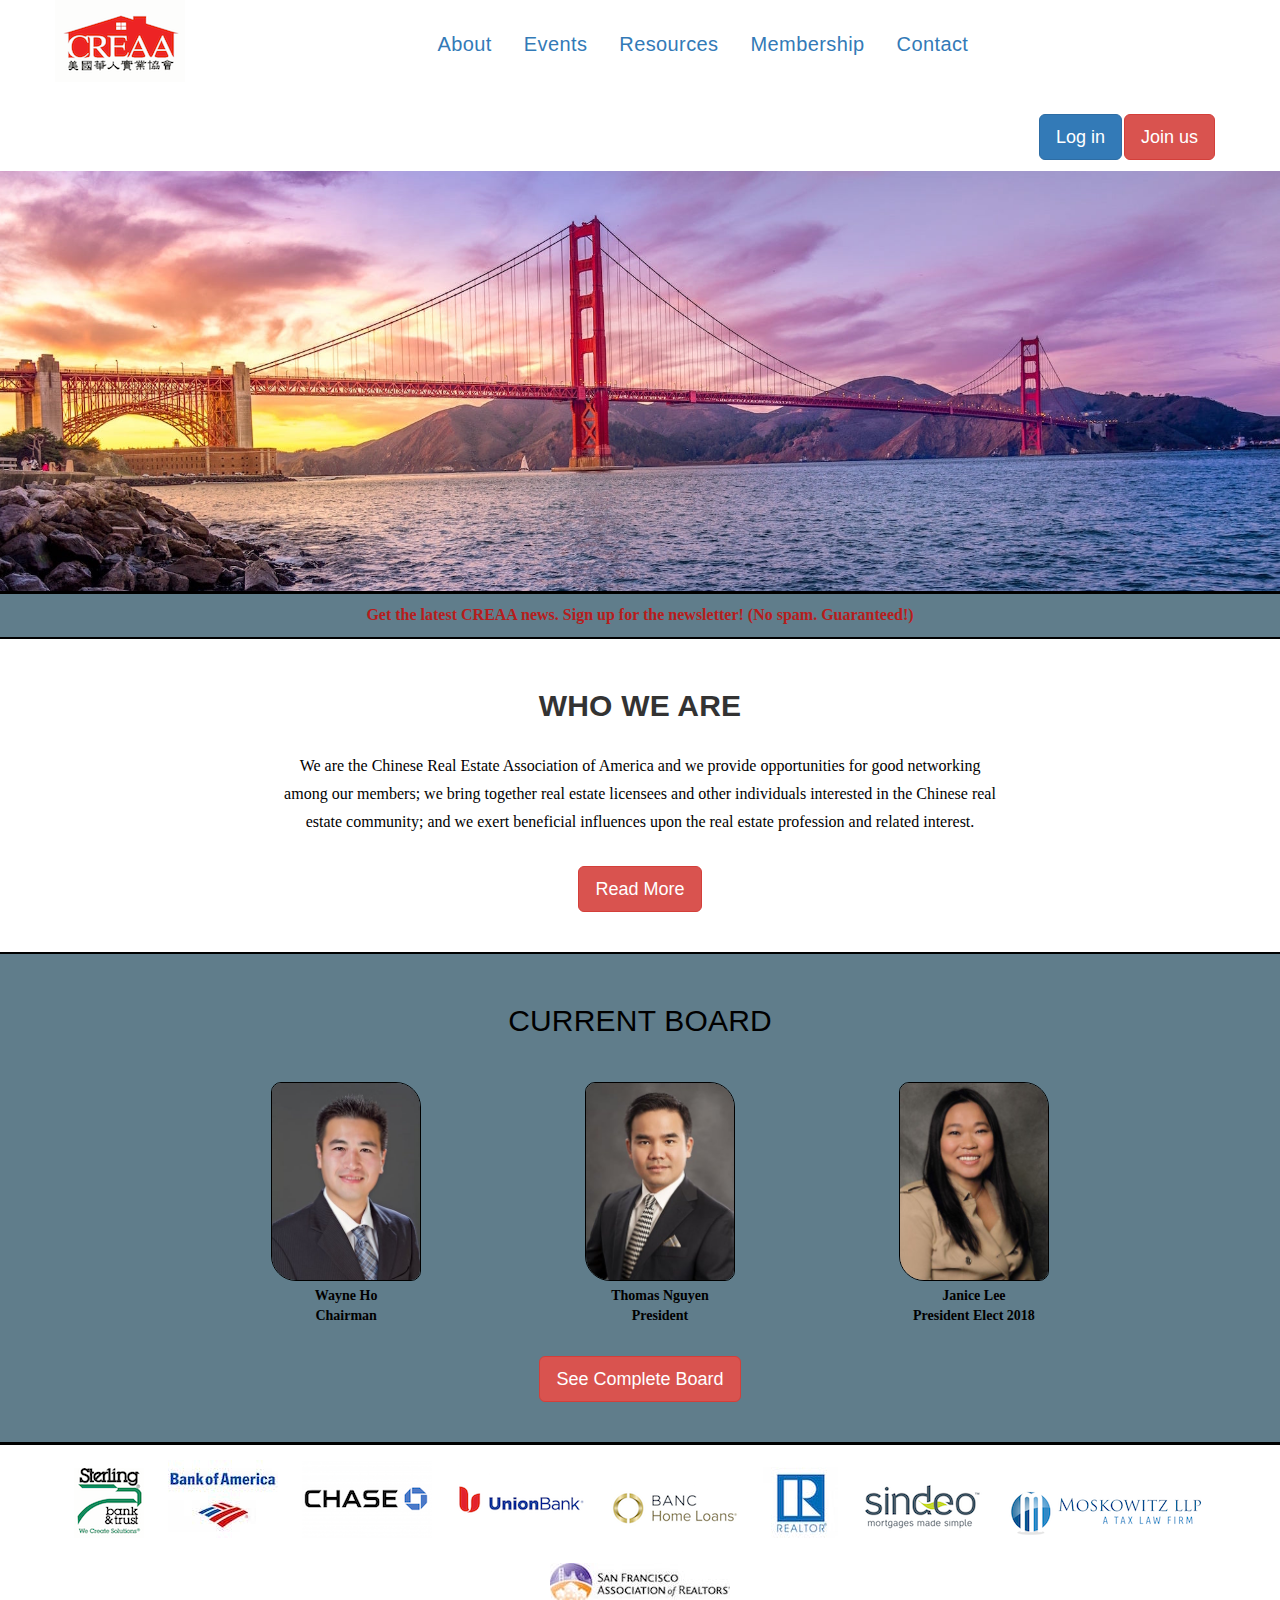
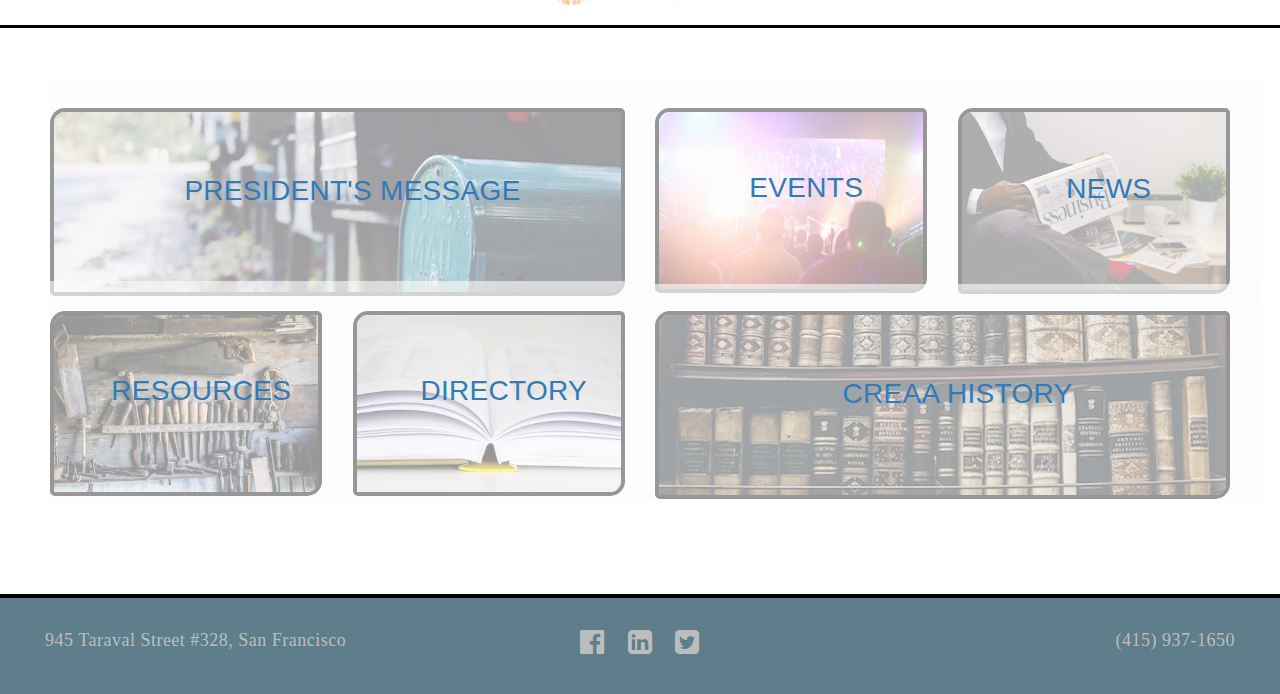
<file: index.html>
<!DOCTYPE html>

<html lang="en">

<head>
	<meta charset="UTF-8">

	<meta name="Portfolio Website" content="Work">
  	<meta name="Richard Chan" content="Projects">
	<meta name="viewport" content="width=device-width, initial-scale=1">
	<meta charset="utf-8">

	<!-- Web icon -->
	<link rel="icon" sizes="192x192" href="images/logo.png">

	<!-- Mobile Chrome theme color -->
	<meta name="theme-color" content="#FFFFFF">

	<!-- Main CSS Stylesheet -->
	<link href="css/main.css" rel="stylesheet">

	<!-- CSS Bootstrap -->
	<link href="https://maxcdn.bootstrapcdn.com/bootstrap/3.3.7/css/bootstrap.min.css" rel="stylesheet" integrity="sha384-BVYiiSIFeK1dGmJRAkycuHAHRg32OmUcww7on3RYdg4Va+PmSTsz/K68vbdEjh4u" crossorigin="anonymous">
	
	<!-- Font Awesome -->
	<link href="https://maxcdn.bootstrapcdn.com/font-awesome/4.7.0/css/font-awesome.min.css" rel="stylesheet" integrity="sha384-wvfXpqpZZVQGK6TAh5PVlGOfQNHSoD2xbE+QkPxCAFlNEevoEH3Sl0sibVcOQVnN" crossorigin="anonymous">
	
	<!-- jQuery CDN -->
	<script src="https://code.jquery.com/jquery-3.1.1.min.js" integrity="sha256-hVVnYaiADRTO2PzUGmuLJr8BLUSjGIZsDYGmIJLv2b8=" crossorigin="anonymous"></script>	

	<!-- TITLE -->
	<title>CREAA - Chinese Real Estate Association of America</title>

</head>

<body>

<!-- TOP NAVIGATION BAR - FIXED -->

<!-- NAVIGATION BAR - TOGGLES INTO BURGER ICON WHEN REACHES MIN WIDTH OF 768PX (MEDIA QUERY) -->
	<nav class="navbar navbar-fixed-top">
		<div class="container-fluid">
		
		<!-- Brand and toggle get grouped for better mobile display -->
		
		<div class="navbar-header">
			<button type="button" class="navbar-toggle collapsed" data-toggle="collapse" data-target="#burger-icon" aria-expanded="false">
			    <span class="sr-only">Toggle navigation</span>
			    <span class="icon-bar"></span>
			    <span class="icon-bar"></span>
			    <span class="icon-bar"></span>
			</button>
			<ul class="top-nav nav-left">
			  	<li><a href="index.html"><img src="images/creaa-logo.png" alt="CREAA logo"></a></li>
			</ul>
		</div>

		<!-- Collect the nav links, forms, and other content for toggling -->
		
		<div class="collapse navbar-collapse" id="burger-icon">
		  	<ul class="nav nav-pills top-nav nav-center">
		    	<li><a href="#">About</a></li>
		        <li><a href="#">Events</a></li>
		        <li><a href="#">Resources</a></li>
		        <li><a href="#">Membership</a></li>
		        <li><a href="#">Contact</a></li>
		  	</ul>
	  		<ul class="top-nav nav-pills nav-right">
				<li><a href="#"><button type="button" class="btn btn-primary btn-lg">Log in</button></a></li>
				<li><a href="#"><button type="button" class="btn btn-danger btn-lg">Join us</button></a></li>
			</ul>
		</div> <!-- /.navbar-collapse -->
		</div> <!-- /.container-fluid -->
	</nav>

<!-- INTRO IMAGE -->
	
	<div class="container-fluid">
		<div class="row">
			<div class="intro">
				<img src="images/golden-gate.jpg" withd="100%" class="img-responsive" alt="golden gate">
			</div>
		</div>
	</div>

<!-- NEWSLETTER FORM  -->
	<div class="container-fluid">
		<div class="row" id="newsletter">
			<div class="newsletter">
				<a href="#"><p class="sign-up">Get the latest CREAA news. Sign up for the newsletter! (No spam. Guaranteed!)</p></a>
			</div>
		</div>
	</div>

<!-- MISSION STATEMENT -->

	<div class="container-fluid">
		<div class="row" id="mission">
			<div class="mission-st">
				<h2>Who we are</h2>
				<p>We are the Chinese Real Estate Association of America and we provide opportunities for good networking among our members; we bring together real estate licensees and other individuals interested in the Chinese real estate community; and we exert beneficial influences upon the real estate profession and related interest.</p>
				<button type="button" class="btn btn-danger btn-lg text-center">Read More</button>
			</div>
		</div>
	</div>

<!-- CURRENT BOARD with 3 IMAGES, NAME AND TITLE -->

	<div class="container-fluid">
		<div class="row" id="board">
			<div class="current-board">
				<h2>Current Board</h2>
				
				<ul class="board-list">
					<li>
						<img src="images/wayne-ho.jpg" class="board-img img-responsive" alt="Wayne Ho Chairman">
						<p class="name text-center">Wayne Ho</p>
						<p class="title text-center">Chairman</p>
					</li>
					<li>
						<img src="images/thomas-nguyen.jpg" class="board-img img-responsive" alt="Thomas Nguyen President">
						<p class="name text-center">Thomas Nguyen</p>
						<p class="title text-center">President</p>
					</li>
					<li>
						<img src="images/janice-lee.jpg" class="board-img img-responsive" alt="Janice Lee President Elect 2018">
						<p class="name text-center">Janice Lee</p>
						<p class="title text-center">President Elect 2018</p>
					</li>
				</ul>

				<button type="button" class="btn btn-danger btn-lg text-center">See Complete Board</button>
			</div>
		</div>
	</div>

<!-- CORPORATE SPONSORS LOGOS -->

	<div class="container-fluid">
		<div class="row" id="sponsors">
			<div class="sponsors-box">
				<li class="sponsor-list"><a href=""><img src="images/sterling.png" class="sponsor-img img-responsive" alt="Sterling"></a></li>
				<li class="sponsor-list"><a href=""><img src="images/boa.jpg" class="sponsor-img img-responsive" alt="Bank of America"></a></li>
				<li class="sponsor-list"><a href=""><img src="images/chase.png" class="sponsor-img img-responsive" alt="Chase"></a></li>
				<li class="sponsor-list"><a href=""><img src="images/union-bank.png" class="sponsor-img img-responsive" alt="Union Bank"></a></li>
				<li class="sponsor-list"><a href=""><img src="images/banc.png" class="sponsor-img img-responsive" alt="Banc"></a></li>
				<li class="sponsor-list"><a href=""><img src="images/realtor.jpg" class="sponsor-img img-responsive" alt="Realtor Association"></a></li>
				<li class="sponsor-list"><a href=""><img src="images/sindeo.png" class="sponsor-img img-responsive" alt="Sindeo"></a></li>
				<li class="sponsor-list"><a href=""><img src="images/moskowitz.png" class="sponsor-img img-responsive" alt="Moskowitz"></a></li>
				<li class="sponsor-list"><a href=""><img src="images/sfar.jpg" class="sponsor-img img-responsive" alt="SF Realtor"></a></li>
			</div>
		</div>
	</div>

<!-- INFORMATION BOXES -->
	
	<div class="container-fluid">
		<div class="row" id="information">
			<div class="col-md-12 info-news">
				<div class="col-md-12">
					<div class="col-md-6 col-xs-6"><a href="#"><img src="images/message.jpg" class="info-box img-responsive" alt="president's message"><p class="absolute-text">President's Message</p></a></div>
					<div class="col-md-3 col-xs-6"><a href="#"><img src="images/events.jpg" class="info-box img-responsive" alt="events"><p class="absolute-text">Events</p></a></div>
					<div class="col-md-3 col-xs-6"><a href="#"><img src="images/news.jpg" class="info-box img-responsive" alt="news"><p class="absolute-text">News</p></a></div>
				</div>
				<div class="col-md-12">
					<div class="col-md-3 col-xs-6"><a href="#"><img src="images/tools.jpg" class="info-box img-responsive" alt="tools"><p class="absolute-text">Resources</p></a></div>
					<div class="col-md-3 col-xs-6"><a href="#"><img src="images/directory.jpg" class="info-box img-responsive" alt="directory"><p class="absolute-text">Directory</p></a></div>
					<div class="col-md-6 col-xs-6"><a href="#"><img src="images/history.jpg" class="info-box img-responsive" alt="history"><p class="absolute-text">CREAA History</p></a></div>
				</div>
			</div>
		</div>
	</div>

<!-- FOOTER with SOCIAL ICONS and INFORMATION -->

	<div class="container-fluid">
		<div class="row" id="footer">
			<div class="footer-list">
				<div class="col-md-4 footer-address">
					<p>945 Taraval Street #328, San Francisco</p>
				</div>
				<div class="col-md-4 footer-social">
					<a href="#"><i class="fa fa-facebook-official fa-2x" aria-hidden="true"></i></a>
					<a href="#"><i class="fa fa-linkedin-square fa-2x" aria-hidden="true"></i></a>
					<a href="#"><i class="fa fa-twitter-square fa-2x" aria-hidden="true"></i></a>
				</div>
				<div class="col-md-4 footer-phone">
					<p>(415) 937-1650</p>
				</div>
			</div>
		</div>
	</div>


	<!-- JS Bootstrap CDN -->
	<script src="https://maxcdn.bootstrapcdn.com/bootstrap/3.3.7/js/bootstrap.min.js" rel="stylesheet"></script>

</body>

</html>
</file>
<file: css/main.css>
body {
	padding-top: 70px;
}

/* NAVIGATION BAR */

.navbar {
	background: #fff;
}

.top-nav {
	list-style-type: none;
	display: inline-block;
	text-align: center;
}

.top-nav > li {
	display: inline-block;
}

.nav-left {
	float: left;
}

.nav-center {
	padding: 20px 20px;
	margin-left: 19%;
	margin-right: 10%;
	font-size: 20px;
	letter-spacing: 0.4px;
	font-family: "Futura", sans-serif;
}

.nav-right {
	float: right;
	padding: 20px 50px 0px 0;
}

/* INTRO IMAGE */

.intro {

}

/* NEWSLETTER FORM */

#newsletter {
	background-color: #607D8B;
	border-top: 3px solid black;
	border-bottom: 1.5px solid black;
}

.newsletter {
	margin: 10px 25px;
	text-align: center;
	font-weight: bold;
}

.sign-up {
	font-family: "Georgia", serif;
	text-decoration: none;
	color: #B71C1C;
	font-size: 16px;
}

/* MISSION STATEMENT */

#mission {
	text-align: center;
	padding-bottom: 40px;
	border-top: 1.5px solid black;
	border-bottom: 1.5px solid black;
}

.mission-st > h2 {
	margin-top: 50px;
	text-transform: uppercase;
	font-family: "Futura", sans-serif;
	font-weight: 700;
	letter-spacing: 0.2px;
}

.mission-st > p {
	margin: 30px 22%;
	font-family: "Georgia", serif;
	font-size: 16px;
	line-height: 28px;
	color: #000;
}

/* CURRENT BOARD */

#board {
	background-color: #607D8B;
	border-top: 1.5px solid black;
	padding-bottom: 40px;
	text-align: center;
}

.board-list {
	text-align: center;
}

.current-board h2 {
	text-align: center;
	margin-top: 50px;
	color: #000;
	padding-bottom: 30px;
	font-family: "Futura", sans-serif;
	text-transform: uppercase;
	letter-spacing: 0.2px;
}

.board-list > li {
	list-style-type: none;
	display: inline-block;
	margin-bottom: 15px;
}

.board-img {
	width: 150px;
	height: 150px;
	border: 1px black solid;
	margin: 5px 80px;
	border-radius: 10px 25px;
	margin-bottom: 10px;
}

.name, .title {
	font-family: "Georgia", serif;
	font-size: 14px;
	color: #000;
	line-height: 10px;
	font-weight: bold;
}


/* CORPORATE SPONSORS LOGOS */

#sponsors {
	text-align: center;
	border-top: 3px solid black;
	border-bottom: 3px solid black;
	padding: 5px 0px;
}

.sponsor-list {
	list-style-type: none;
	display: inline-block;
}

.sponsor-img {
	margin: 10px 10px;
}

/* INFORMATION BOXES */

#information {
	padding: 80px 5px;
	font-family: "Futura", sans-serif;
	letter-spacing: 0.3px;
}

.info-news {
	position: relative;
	width: 600px;
	text-transform: uppercase;
}

.info-box {
	border: 4px solid black;
	border-radius: 15px 5px;
	margin-bottom: 15px;
}

.absolute-text {
	position: absolute;
	bottom: 0;
	font-size: 28px;
	font-family: "Futura", sans-serif;
	background: rgba(251,251,251,0.6);
	padding: 90px 20px;
	width: 100%;
	text-align: center;
}

.absolute-text:hover {
	position: absolute;
	bottom: 0;
	font-size: 28px;
	font-family: "Futura", sans-serif;
	background: rgba(251,251,251,0.8);
	padding: 90px 20px;
	border-radius: 15px 5px;
	width: 100%;
	text-align: center;
}


/* FOOTER with SOCIAL ICONS and INFORMATION */

#footer {
	background-color: #607D8B;
	padding-top: 30px;
	padding-bottom: 30px;
	border-top: 4px solid black;
	font-family: "Georgia", serif;
	font-weight: 300;
}

.footer-social {
	text-align: center;
}

.footer-social i {
	color: #BDBDBD;
	text-align: center;
	padding: 0px 10px;
}

.footer-address {
	display: inline-block;
	text-align: left;
}

.footer-address > p {
	margin-left: 30px;
}

.footer-address, .footer-phone {
	display: inline-block;
	color: #BDBDBD;
	font-size: 18px;
	letter-spacing: 0.5px;
}

.footer-phone {
	text-align: right;
}

.footer-phone > p {
	margin-right: 30px;
}
</file>
